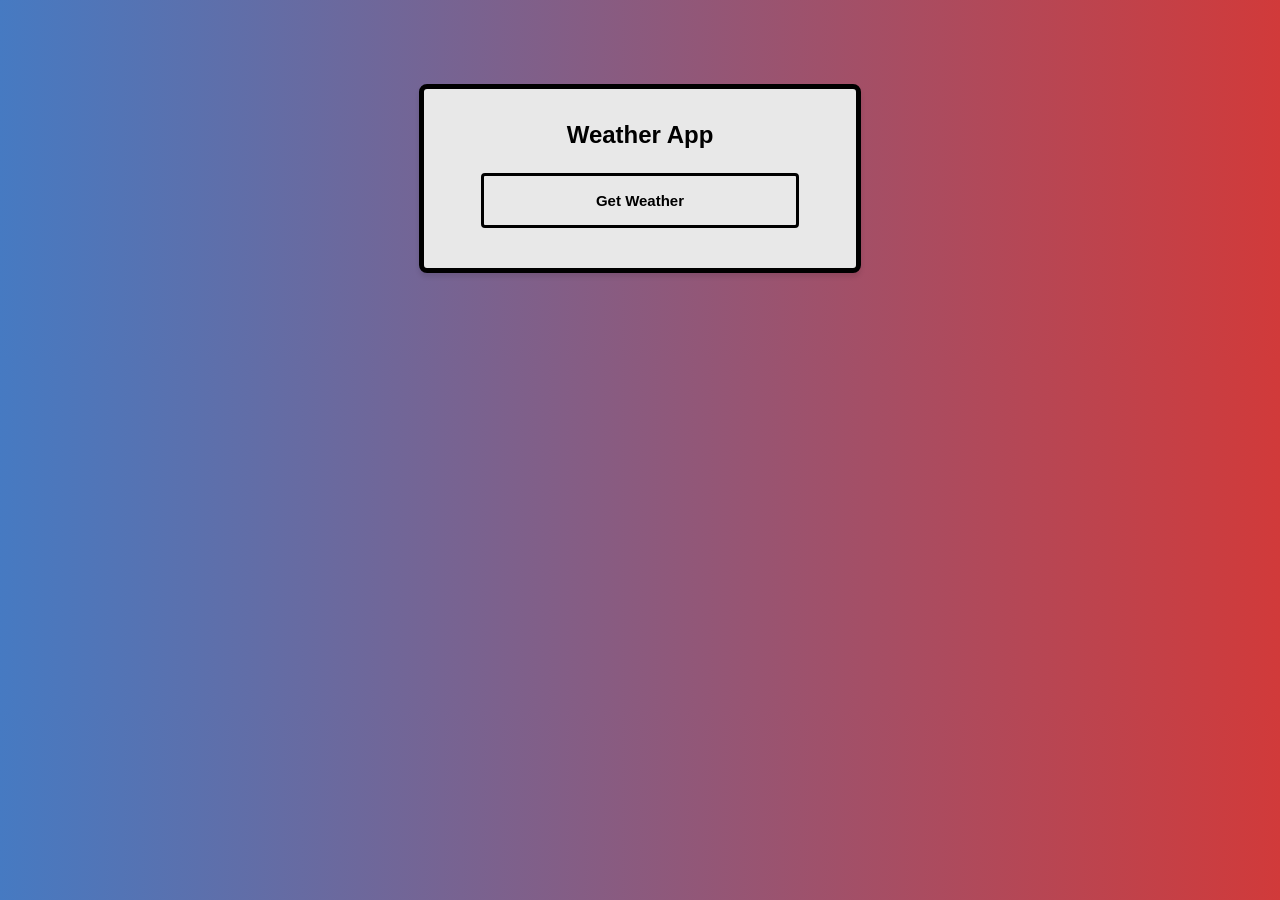
<file: sng 405 project/index.html>
<!DOCTYPE html>
<html lang="en">

<head>
    <meta charset="UTF-8">
    <meta name="viewport" content="width=device-width, initial-scale=1.0">
    <title>Weather App</title>
    <link rel="stylesheet" href="https://cdnjs.cloudflare.com/ajax/libs/font-awesome/6.7.1/css/all.min.css"
        integrity="sha512-5Hs3dF2AEPkpNAR7UiOHba+lRSJNeM2ECkwxUIxC1Q/FLycGTbNapWXB4tP889k5T5Ju8fs4b1P5z/iB4nMfSQ=="
        crossorigin="anonymous" referrerpolicy="no-referrer" />
    <link rel="stylesheet" href="styles.css">
    <script src="scripts.js" defer></script>
</head>

<body>
    <div class="container">
        <h1>Weather App</h1>
        <form id="weatherForm">
            <button type="submit">Get Weather</button>
        </form>
        <div id="weatherResults">
            
        </div>
    </div>
</body>

</html>
</file>
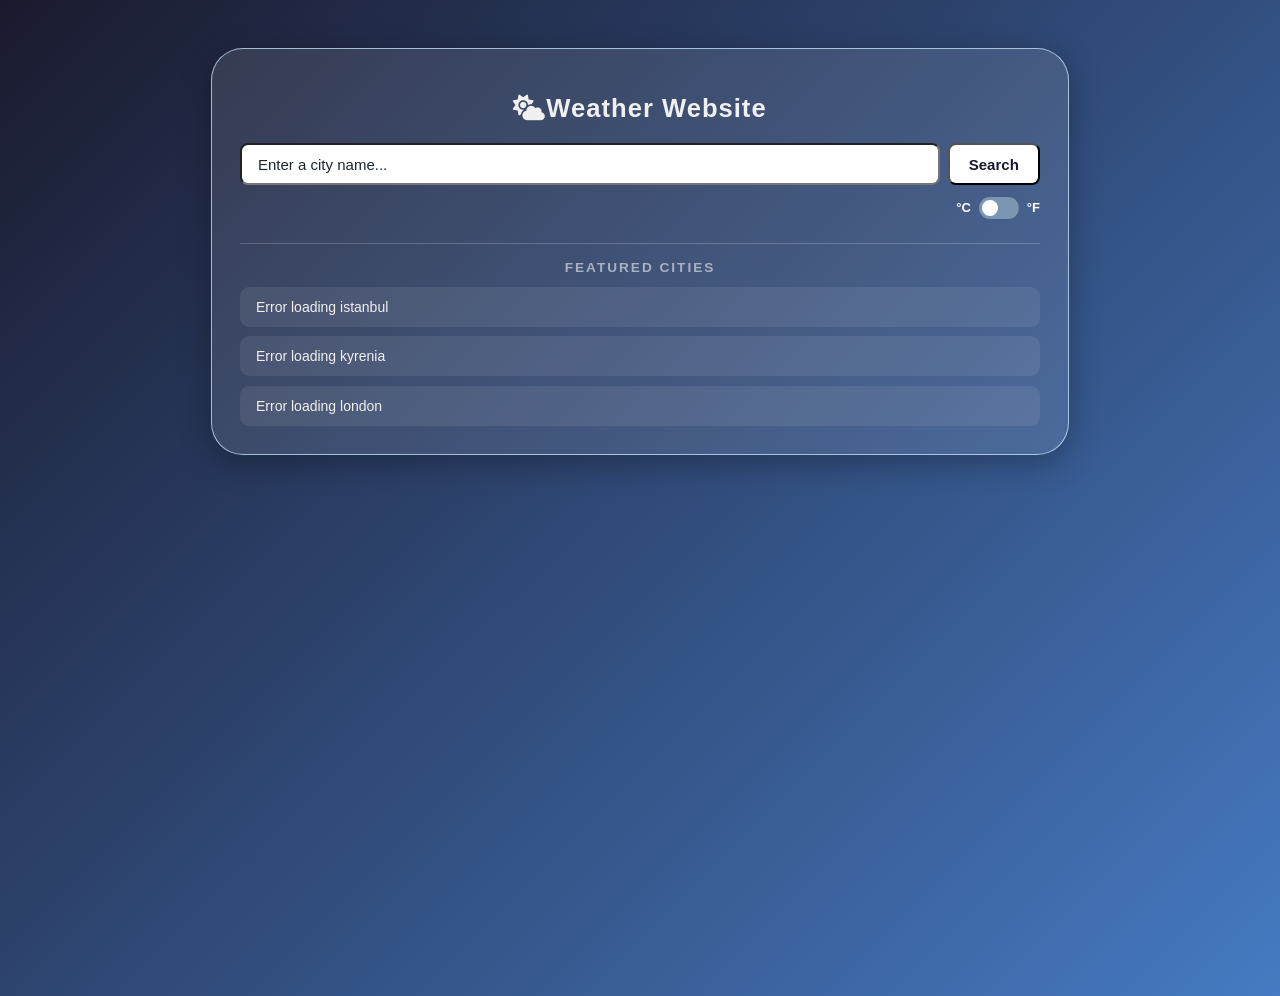
<file: sprint 2/index.html>
<!DOCTYPE html>
<html lang="en">

<head>
    <link rel="icon" type="image/png" href="icon.png">
    <meta charset="UTF-8">
    <meta name="viewport" content="width=device-width, initial-scale=1.0">
    <title>Weather Website</title>
    <link rel="stylesheet" href="https://cdnjs.cloudflare.com/ajax/libs/font-awesome/6.7.1/css/all.min.css"
        integrity="sha512-5Hs3dF2AEPkpNAR7UiOHba+lRSJNeM2ECkwxUIxC1Q/FLycGTbNapWXB4tP889k5T5Ju8fs4b1P5z/iB4nMfSQ=="
        crossorigin="anonymous" referrerpolicy="no-referrer" />
    <link rel="stylesheet" href="styles.css">
    <script src="scripts.js" defer></script>
</head>

<body>
    <div class="container">
        <h1><i class="fa-solid fa-cloud-sun"></i>Weather Website</h1>

        <form id="weatherForm">
            <input type="text" id="cityInput" placeholder="Enter a city name..." />
            <button type="submit">Search</button>
        </form>

        <div class="toggle-row">
            <span class="toggle-label">°C</span>
            <label class="switch">
                <input type="checkbox" id="unitToggle" />
                <span class="slider"></span>
            </label>
            <span class="toggle-label">°F</span>
        </div>

        <div id="weatherResults"></div>

        <hr />

        <div class="default-cities">
            <h3>Featured Cities</h3>
            <div class="city-cards">
                <div class="city-card" id="card-istanbul">Loading...</div>
                <div class="city-card" id="card-kyrenia">Loading...</div>
                <div class="city-card" id="card-london">Loading...</div>
            </div>
        </div>
    </div>
</body>

</html>
</file>
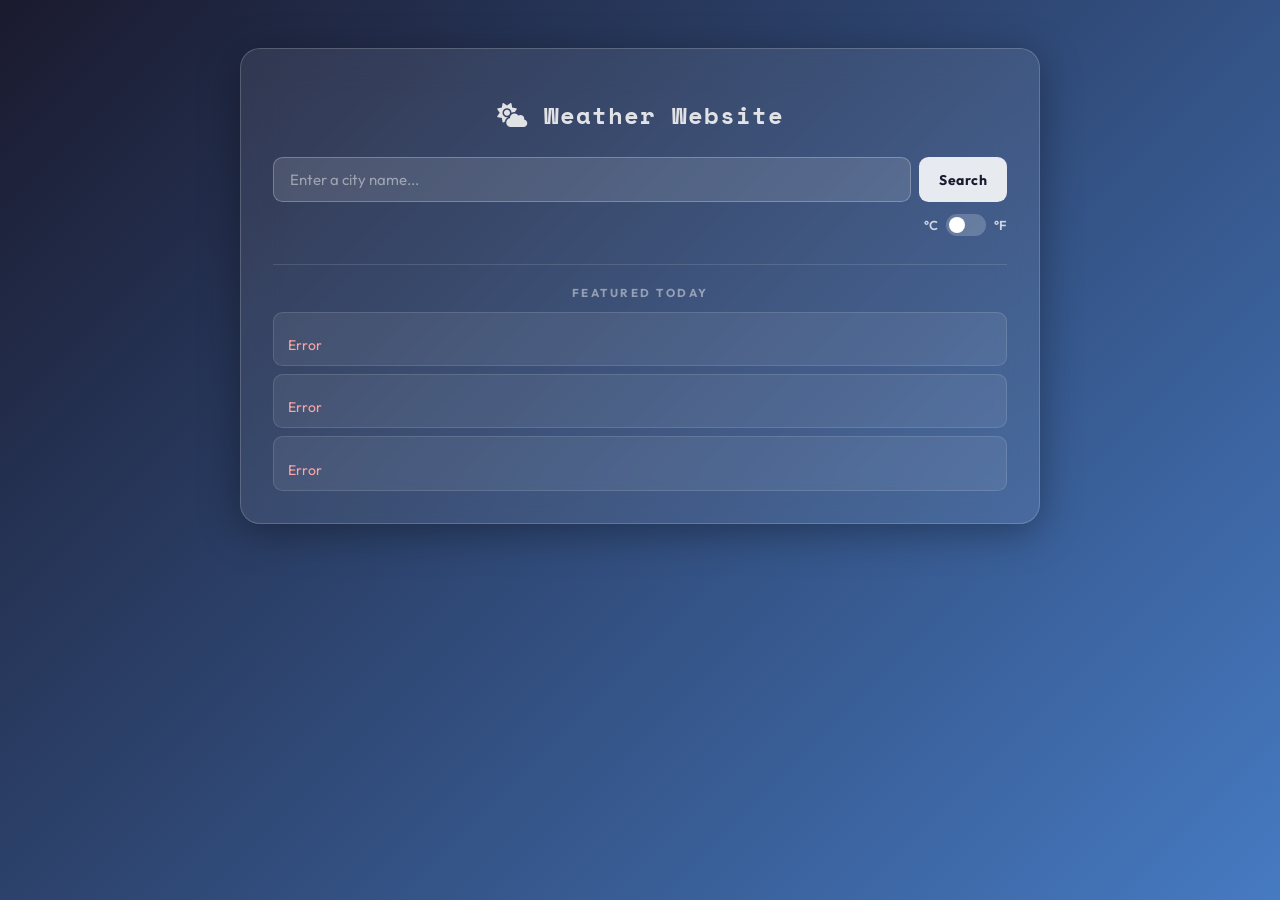
<file: sprint 3/index.html>
<!DOCTYPE html>
<html lang="en">
 
<head>
    <meta charset="UTF-8">
    <meta name="viewport" content="width=device-width, initial-scale=1.0">
    <title>Weather Website</title>
    <link rel="preconnect" href="https://fonts.googleapis.com">
    <link rel="preconnect" href="https://fonts.gstatic.com" crossorigin>
    <link href="https://fonts.googleapis.com/css2?family=Outfit:wght@300;400;600;700&family=Space+Mono:wght@700&display=swap" rel="stylesheet">
    <link rel="stylesheet" href="https://cdnjs.cloudflare.com/ajax/libs/font-awesome/6.7.1/css/all.min.css"
        integrity="sha512-5Hs3dF2AEPkpNAR7UiOHba+lRSJNeM2ECkwxUIxC1Q/FLycGTbNapWXB4tP889k5T5Ju8fs4b1P5z/iB4nMfSQ=="
        crossorigin="anonymous" referrerpolicy="no-referrer" />
    <link rel="stylesheet" href="styles.css">
    <script src="scripts.js" defer></script>
</head>
 
<body>
    <canvas id="weatherCanvas"></canvas>
    <div id="lightningOverlay"></div>
 
    <div class="container">
        <h1><i class="fa-solid fa-cloud-sun"></i> Weather Website</h1>
 
        <form id="weatherForm">
            <input type="text" id="cityInput" placeholder="Enter a city name..." />
            <button type="submit">Search</button>
        </form>
 
        <div class="toggle-row">
            <span class="toggle-label">°C</span>
            <label class="switch">
                <input type="checkbox" id="unitToggle" />
                <span class="slider"></span>
            </label>
            <span class="toggle-label">°F</span>
        </div>
 
        <div id="weatherResults"></div>
        <div id="forecastSection"></div>
 
        <hr />
 
        <div class="default-cities">
            <h3>Featured Today</h3>
            <div class="city-cards-grid" id="cityCardsGrid"></div>
        </div>
    </div>
</body>
 
</html>
</file>
<file: sng 405 project/styles.css>
body {
    font-family: Arial, Helvetica, sans-serif;
    text-align: center;
    background: linear-gradient(to left, #d13a3a, #467ac2);
    color: #000;
    margin: 0;
    padding: 5rem;
}

.container {
    max-width: 25rem;
    margin: .25rem auto;
    background-color: #e8e8e8;
    border: 5px solid #000000;
    padding: 1rem;
    border-radius: .5rem;
    box-shadow: 0 .25rem .3rem rgba(0,0,0,.1);
}

h1 {
    font-size: 1.5rem;
    margin-bottom: 1.25rem;
}

form {
    display: flex;
    gap: .5rem;
}

button {
    padding: 1rem 7rem;
    margin: .25rem auto;
    border: 3px solid #000000;
    background: #e8e8e8;
    color: #000000;
    border-radius: .25rem;
    cursor: pointer;
    font-size: 15px;
    font-weight: bold;
}

button:hover {
    background: #8e9caa;
}

#weatherResults {
    margin-top: 1.25rem;
    text-align: left;
}

#weatherResults h2 {
    text-align: center;
}

.results {
    width: 50%;
    margin: auto;
}

.weatherResult {
    display: flex;
    align-items: center;
    gap: 1rem;
    text-wrap: nowrap;
}
</file>
<file: sprint 2/styles.css>
body {
    font-family: 'Segoe UI', Arial, sans-serif;
    text-align: center;
    background: linear-gradient(135deg, #1a1a2e, #467ac2);
    color: #f0f0f0;
    margin: 0;
    padding: 3rem 1rem;
    min-height: 100vh;
    
}

.container {
    max-width: 50rem;
    margin: 0 auto;
    background-color: rgba(255, 255, 255, 0.1);
    border: 1px solid rgba(200, 233, 255, 0.74);
    padding: 1.75rem;
    border-radius: 2rem;
    box-shadow: 0 8px 32px rgba(0, 0, 0, 0.3);

}


h1 {
    font-size: 1.6rem;
    margin-bottom: 1.25rem;
    font-weight: 700;
    letter-spacing: 1px;
}

form {
    display: flex;
    gap: .5rem;
}

input[type="text"] {
    flex: 1;
    padding: .65rem 1rem;
    border-radius: .5rem;
    font-size: 15px;
    color: #212d3a;
}

input[type="text"]::placeholder {
    color: #1c262e;
}

input[type="text"]:focus {
    border-color: #fff;
    background: #fff;
}

button {
    padding: .65rem 1.2rem;
    
    background: #fff;
    color: #1a1a2e;
    border-radius: .5rem;
    cursor: pointer;
    font-size: 15px;
    font-weight: bold;
    
}


.toggle-row {
    display: flex;
    align-items: center;
    justify-content: flex-end;
    gap: .5rem;
    margin-top: .75rem;
    font-size: 13px;
}

.toggle-label {
    font-weight: 600;
    color:  #fff;
}

.switch {
    position: relative;
    display: inline-block;
    width: 2.5rem;
    height: 1.35rem;
}

.switch input {
    display: none;
}

.slider {
    position: absolute;
    inset: 0;
    background:  #7b95b3;
    border-radius: 99px;
    cursor: pointer;
    
}

.slider::before {
    content: '';
    position: absolute;
    width: 1rem;
    height: 1rem;
    left: .18rem;
    top: .18rem;
    background: #fff;
    border-radius: 50%;
    
}

.switch input:checked + .slider {
    background: #7b95b3;
}

.switch input:checked + .slider::before {
    transform: translateX(1.1rem);
}

#weatherResults {
    margin-top: 1.25rem;
    text-align: left;
}

#weatherResults h2 {
    text-align: center;
    font-size: 2.5rem;
    margin-bottom: .75rem;
}

.results {
    width: 75%;
    margin: auto;
}

.weatherResult {
    display: flex;
    align-items: center;
    gap: .5rem;
    margin-bottom: .3rem;
    font-size: 20px;
}

.weatherResult i {
    width: 1.1rem;
    opacity: .75;
}


hr {
    margin: 1.5rem 0 1rem;
    border: none;
    border-top: 1px solid rgba(255, 255, 255, 0.2);
}


.default-cities h3 {
    font-size: .85rem;
    text-transform: uppercase;
    letter-spacing: 2px;
    color: rgba(255, 255, 255, 0.55);
    margin-bottom: .75rem;
}

.city-cards {
    display: flex;
    flex-direction: column;
    gap: .6rem;
}

.city-card {
    background: rgba(255, 255, 255, 0.08);
    border-radius: .6rem;
    padding: .75rem 1rem;
    text-align: left;
    font-size: 14px;
    
}

.city-card .card-city {
    font-weight: bold;
    font-size: 15px;
    margin-bottom: .15rem;
}

.city-card .card-temp {
    font-size: 1.4rem;
    font-weight: 700;
}

.city-card .card-desc {
    color: rgba(255, 255, 255, 0.65);
    text-transform: capitalize;
    font-size: 13px;
}

.city-card .card-stats {
    color: rgba(255, 255, 255, 0.55);
    font-size: 12px;
    margin-top: .25rem;
}
</file>
<file: sprint 3/styles.css>
* {
    box-sizing: border-box;
}
 
body {
    font-family: 'Outfit', sans-serif;
    text-align: center;
    background: linear-gradient(135deg, #1a1a2e, #467ac2);
    color: #f0f0f0;
    margin: 0;
    padding: 3rem 1rem 4rem;
    min-height: 100vh;
    transition: background 1.2s ease;
}
 
#weatherCanvas {
    position: fixed;
    top: 0; left: 0;
    width: 100%; height: 100%;
    pointer-events: none;
    z-index: 0;
}
 
#lightningOverlay {
    position: fixed;
    top: 0; left: 0;
    width: 100%; height: 100%;
    background: white;
    opacity: 0;
    pointer-events: none;
    z-index: 1;
}
 
.container {
    position: relative;
    z-index: 2;
    max-width: 50rem;
    margin: 0 auto;
    background: rgba(255, 255, 255, 0.08);
    backdrop-filter: blur(20px);
    -webkit-backdrop-filter: blur(20px);
    border: 1px solid rgba(255, 255, 255, 0.18);
    padding: 2rem;
    border-radius: 1.25rem;
    box-shadow: 0 8px 40px rgba(0, 0, 0, 0.35);
    transition: box-shadow 1.2s ease;
}
 
.container.glow-clear      { box-shadow: 0 0 60px rgba(255, 185, 30, 0.28),  0 8px 40px rgba(0,0,0,.35); }
.container.glow-clouds     { box-shadow: 0 0 60px rgba(90, 130, 170, 0.22),  0 8px 40px rgba(0,0,0,.35); }
.container.glow-rain       { box-shadow: 0 0 60px rgba(30, 100, 200, 0.28),  0 8px 40px rgba(0,0,0,.35); }
.container.glow-storm      { box-shadow: 0 0 60px rgba(110, 50, 220, 0.32),  0 8px 40px rgba(0,0,0,.35); }
.container.glow-snow       { box-shadow: 0 0 60px rgba(130, 185, 255, 0.28), 0 8px 40px rgba(0,0,0,.35); }
.container.glow-fog        { box-shadow: 0 0 60px rgba(30, 120, 185, 0.22),  0 8px 40px rgba(0,0,0,.35); }
.container.glow-dust       { box-shadow: 0 0 60px rgba(180, 120, 40, 0.28),  0 8px 40px rgba(0,0,0,.35); }
 
h1 {
    font-family: 'Space Mono', monospace;
    font-size: 1.5rem;
    margin-bottom: 1.5rem;
    font-weight: 700;
    letter-spacing: 1px;
    opacity: 0.92;
}
 
form {
    display: flex;
    gap: .5rem;
}
 
input[type="text"] {
    flex: 1;
    padding: .75rem 1rem;
    border: 1px solid rgba(255, 255, 255, 0.25);
    border-radius: .6rem;
    font-size: 15px;
    font-family: 'Outfit', sans-serif;
    outline: none;
    background: rgba(255, 255, 255, 0.12);
    color: #fff;
    transition: border-color .2s, background .2s;
}
 
input[type="text"]::placeholder { color: rgba(255, 255, 255, 0.45); }
 
input[type="text"]:focus {
    border-color: rgba(255, 255, 255, 0.55);
    background: rgba(255, 255, 255, 0.18);
}
 
button {
    padding: .75rem 1.25rem;
    border: none;
    background: rgba(255, 255, 255, 0.88);
    color: #1a1a2e;
    border-radius: .6rem;
    cursor: pointer;
    font-size: 14px;
    font-family: 'Outfit', sans-serif;
    font-weight: 700;
    letter-spacing: .5px;
    transition: background .2s, transform .1s;
}
 
button:hover  { background: #fff; }
button:active { transform: scale(0.97); }
 
.toggle-row {
    display: flex;
    align-items: center;
    justify-content: flex-end;
    gap: .5rem;
    margin-top: .75rem;
    font-size: 13px;
}
 
.toggle-label { font-weight: 600; color: rgba(255, 255, 255, 0.75); }
 
.switch {
    position: relative;
    display: inline-block;
    width: 2.5rem;
    height: 1.35rem;
}
 
.switch input { display: none; }
 
.slider {
    position: absolute;
    inset: 0;
    background: rgba(255, 255, 255, 0.2);
    border-radius: 99px;
    cursor: pointer;
    transition: background .3s;
}
 
.slider::before {
    content: '';
    position: absolute;
    width: 1rem; height: 1rem;
    left: .18rem; top: .18rem;
    background: #fff;
    border-radius: 50%;
    transition: transform .3s;
}
 
.switch input:checked + .slider              { background: rgba(255,255,255,.4); }
.switch input:checked + .slider::before     { transform: translateX(1.1rem); }
 
#weatherResults { margin-top: 1.5rem; }
 
.result-city {
    font-family: 'Space Mono', monospace;
    font-size: 1.1rem;
    font-weight: 700;
    letter-spacing: .5px;
    margin-bottom: .5rem;
}
 
.result-city span {
    font-size: .75rem;
    opacity: .6;
    letter-spacing: 2px;
    margin-left: .3rem;
}
 
.result-main {
    display: flex;
    align-items: center;
    justify-content: center;
    gap: 1rem;
    margin: .25rem 0 .5rem;
}
 
.result-temp {
    font-family: 'Space Mono', monospace;
    font-size: 4.5rem;
    font-weight: 700;
    line-height: 1;
    letter-spacing: -2px;
}
 
.result-weather-icon { font-size: 2.8rem; opacity: 0.85; }
 
.result-desc {
    text-transform: capitalize;
    font-size: 14px;
    opacity: 0.65;
    margin-bottom: 1.25rem;
    font-weight: 300;
    letter-spacing: .5px;
}
 
.attr-grid {
    display: grid;
    grid-template-columns: repeat(4, 1fr);
    gap: .5rem;
    margin-bottom: 1rem;
}
 
.attr-item {
    background: rgba(255, 255, 255, 0.07);
    border: 1px solid rgba(255, 255, 255, 0.1);
    border-radius: .6rem;
    padding: .65rem .4rem;
    display: flex;
    flex-direction: column;
    align-items: center;
    gap: .25rem;
    transition: background .2s;
}
 
.attr-item:hover { background: rgba(255,255,255,.12); }
.attr-item i     { font-size: .75rem; opacity: 0.6; }
.attr-val        { font-size: .92rem; font-weight: 700; }
.attr-lbl        { font-size: 9px; opacity: 0.5; text-transform: uppercase; letter-spacing: .7px; }
 
#forecastSection { margin-top: 1.25rem; }
 
.forecast-title {
    font-size: 1.5rem;
    text-transform: uppercase;
    letter-spacing: 2.5px;
    color: rgba(255,255,255,.45);
    margin-bottom: .6rem;
    text-align: center;
}
 
.forecast-row {
    display: flex;
    gap: .5rem;
    overflow-x: auto;
    padding-bottom: .3rem;
}
 
.forecast-row::-webkit-scrollbar        { height: 3px; }
.forecast-row::-webkit-scrollbar-thumb  { background: rgba(255,255,255,.2); border-radius: 99px; }
 
.forecast-card {
    flex: 0 0 auto;
    min-width: 140px;
    background: rgba(255,255,255,.07);
    border: 1px solid rgba(255,255,255,.1);
    border-radius: .6rem;
    padding: .65rem .4rem;
    display: flex;
    flex-direction: column;
    align-items: center;
    gap: .2rem;
    font-size: 13px;
    transition: background .2s;
}
 
.forecast-card:hover { background: rgba(255,255,255,.12); }
.fc-day  { font-weight: 700; font-size: 11px; text-transform: uppercase; letter-spacing: 1px; opacity: .85; }
.forecast-card i { font-size: 1.1rem; margin: .2rem 0; }
.fc-desc { font-size: 9px; opacity: .55; }
.fc-high { font-weight: 700; font-size: 13px; }
.fc-low  { opacity: .45; font-size: 12px; }
 
.error {
    color: #fca5a5;
    font-size: 14px;
    text-align: center;
    margin-top: .75rem;
}
 
hr {
    margin: 1.75rem 0 1.25rem;
    border: none;
    border-top: 1px solid rgba(255,255,255,.12);
}
 
.default-cities h3 {
    font-size: .72rem;
    text-transform: uppercase;
    letter-spacing: 2.5px;
    color: rgba(255,255,255,.45);
    margin-bottom: .75rem;
}
 
.city-cards-grid {
    display: flex;
    flex-direction: column;
    gap: .5rem;
}
 
.city-card {
    background: rgba(255,255,255,.07);
    border: 1px solid rgba(255,255,255,.12);
    border-radius: .6rem;
    padding: .7rem .9rem;
    text-align: left;
    font-size: 13px;
    cursor: pointer;
    transition: background .2s, border-color .2s, transform .15s;
    display: flex;
    align-items: center;
    justify-content: space-between;
}
 
.city-card:hover {
    background: rgba(255,255,255,.14);
    border-color: rgba(255,255,255,.25);
    transform: translateX(3px);
}
 
.card-left  { display: flex; flex-direction: column; gap: .1rem; }
.card-city  { font-weight: 700; font-size: 14px; }
.card-desc  { font-size: 11px; opacity: .55; text-transform: capitalize; }
.card-temp  { font-family: 'Space Mono', monospace; font-size: 1.4rem; font-weight: 700; }
</file>
